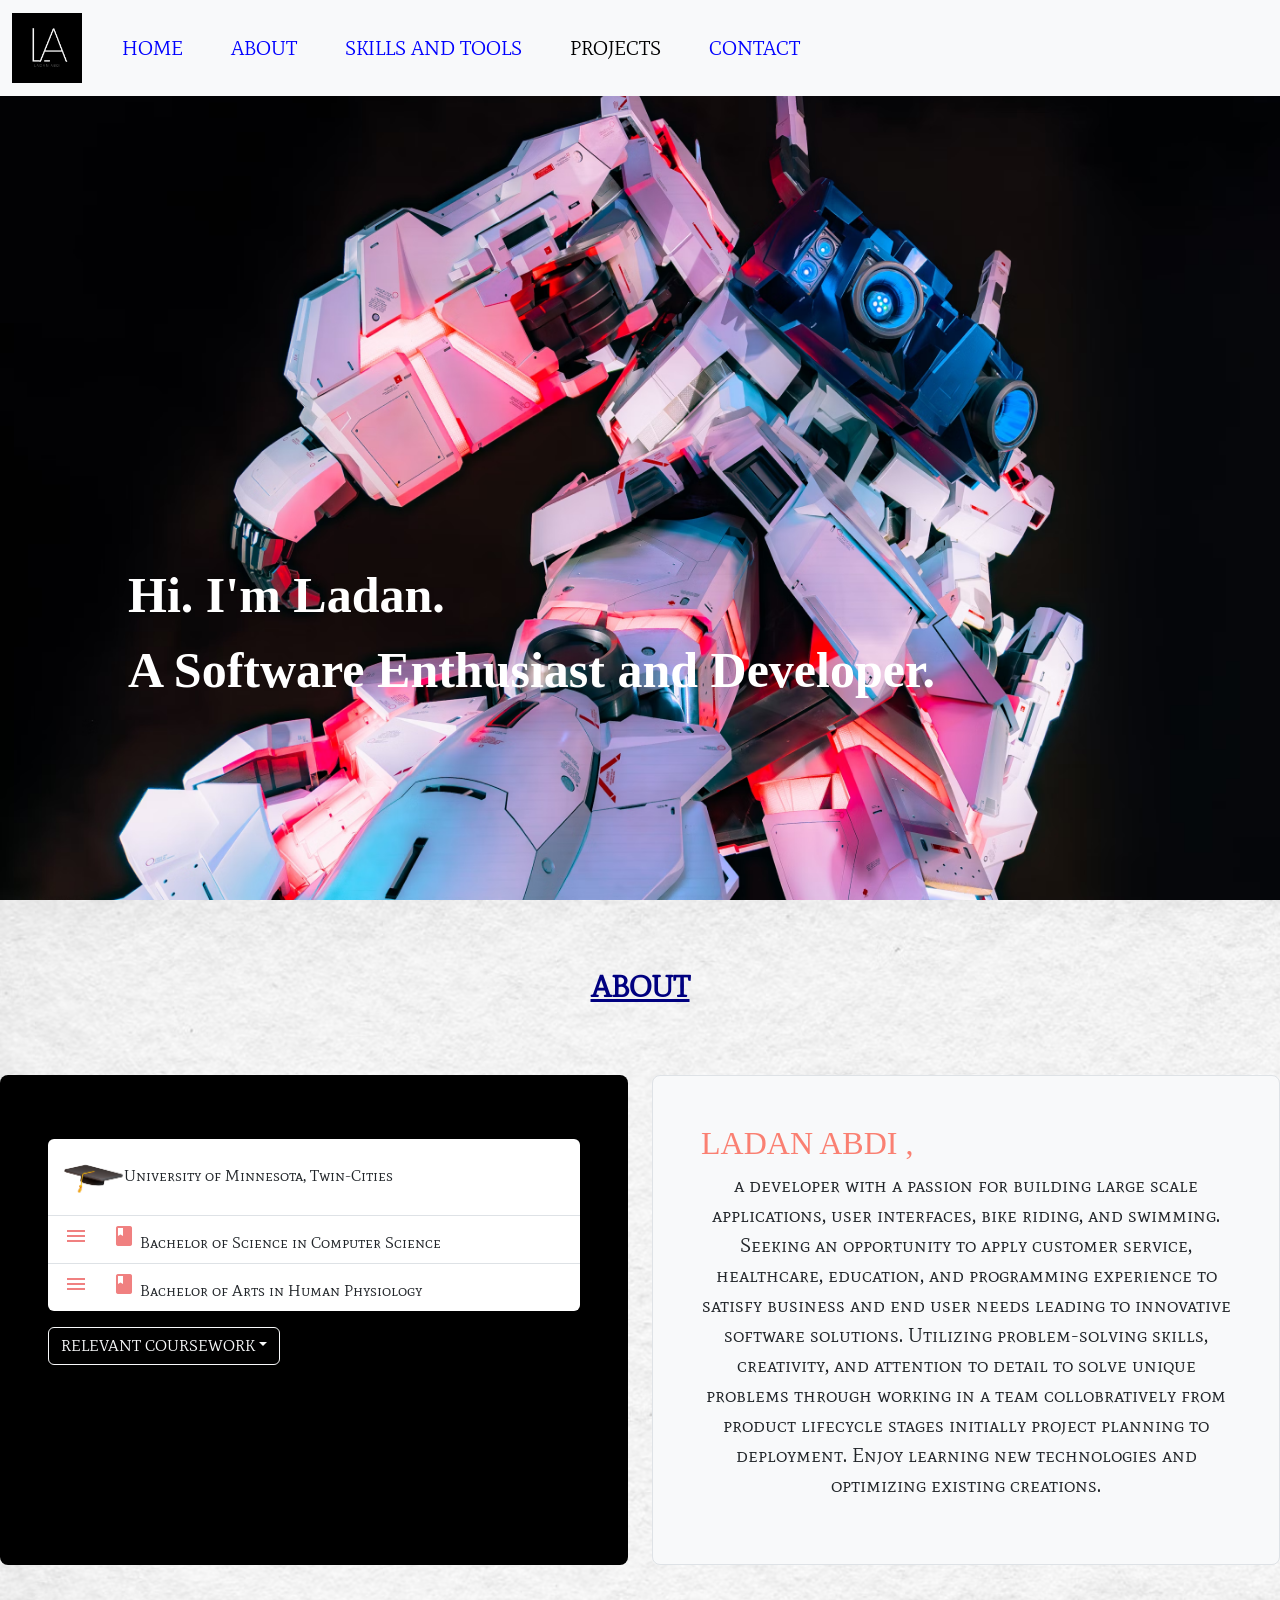
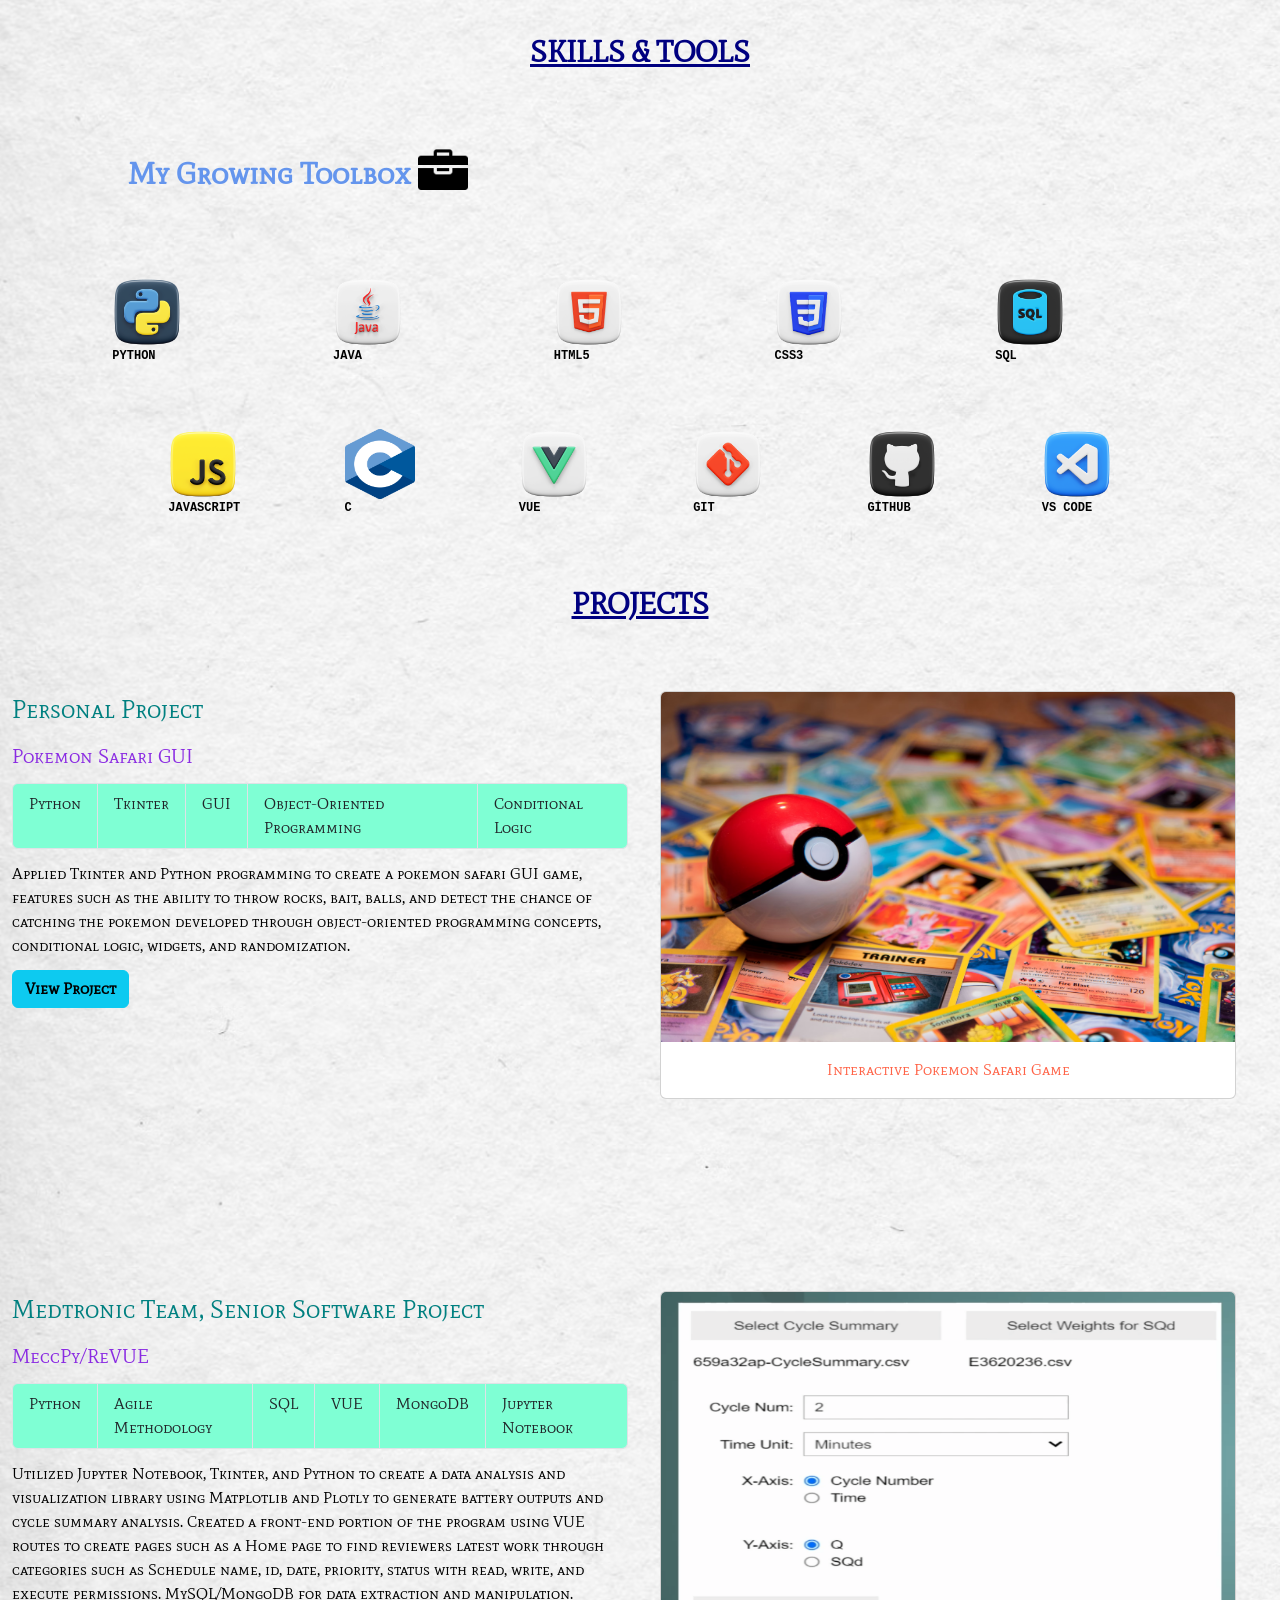
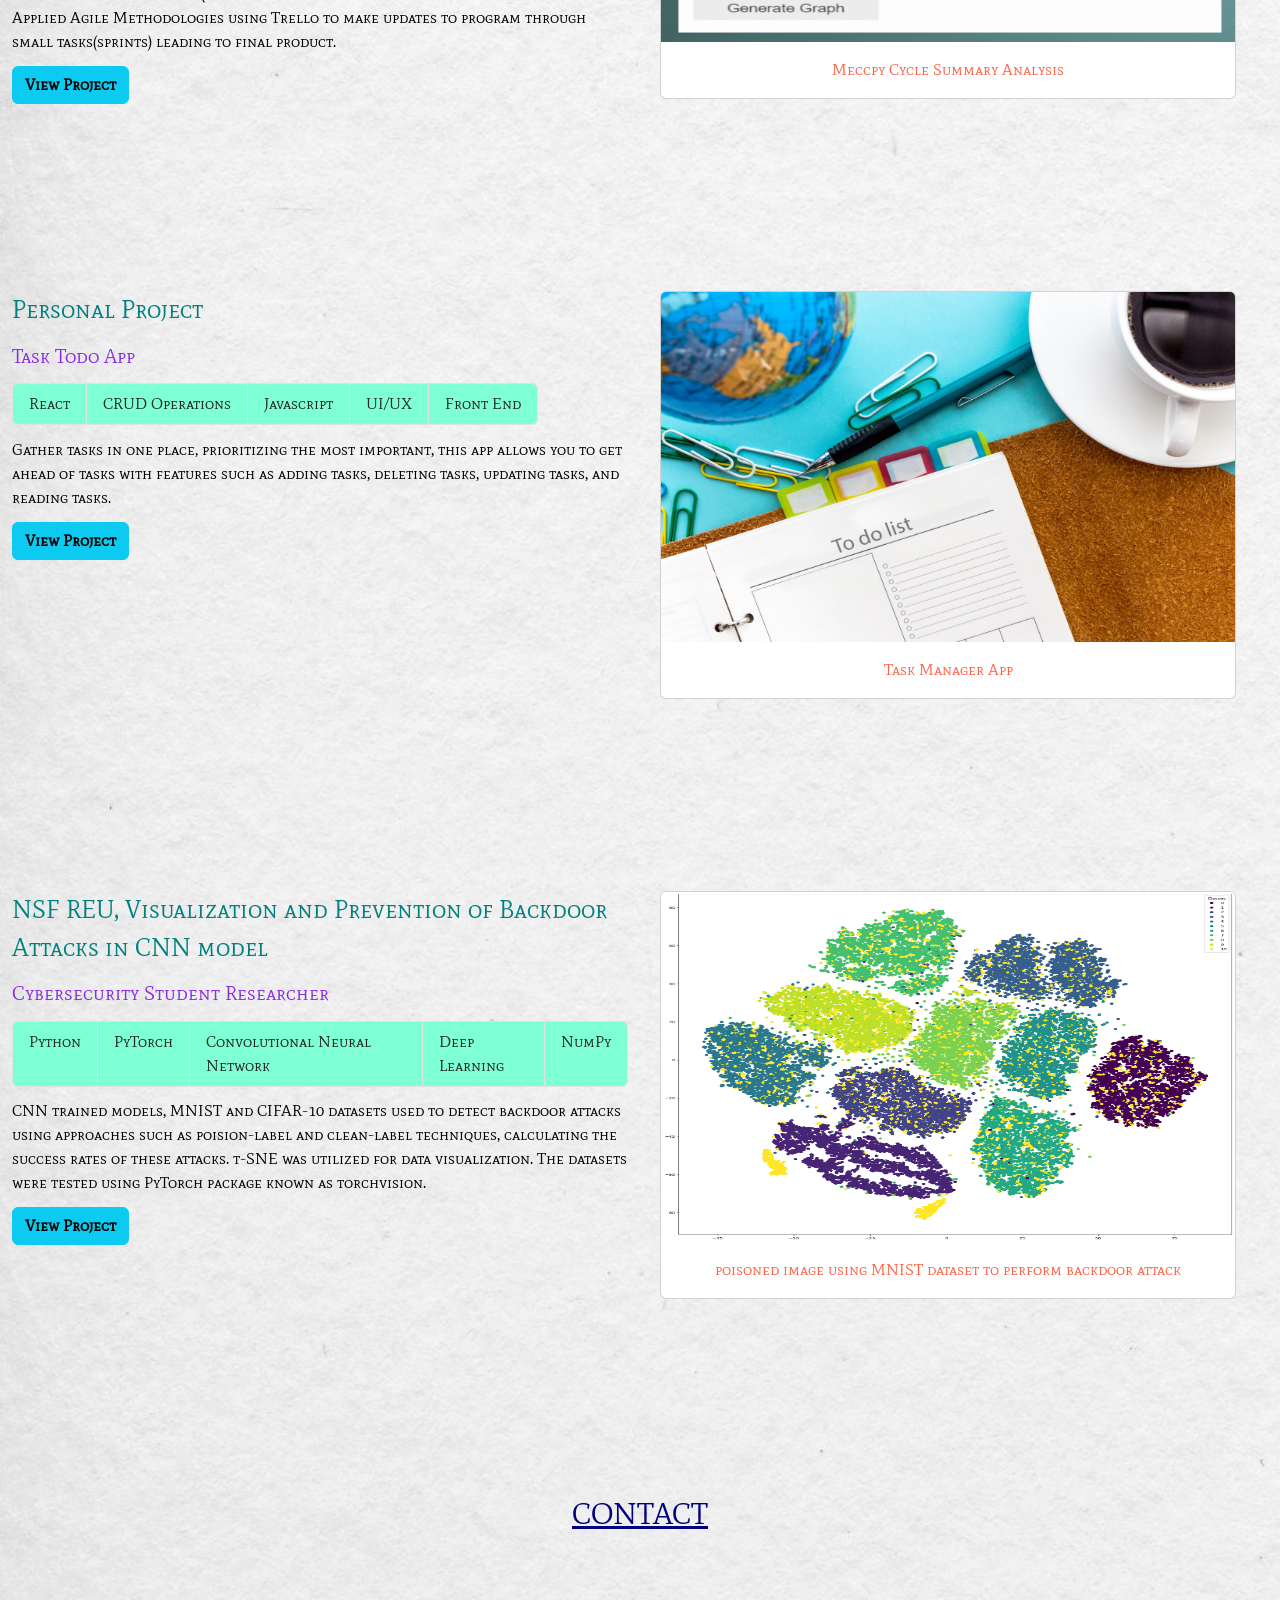
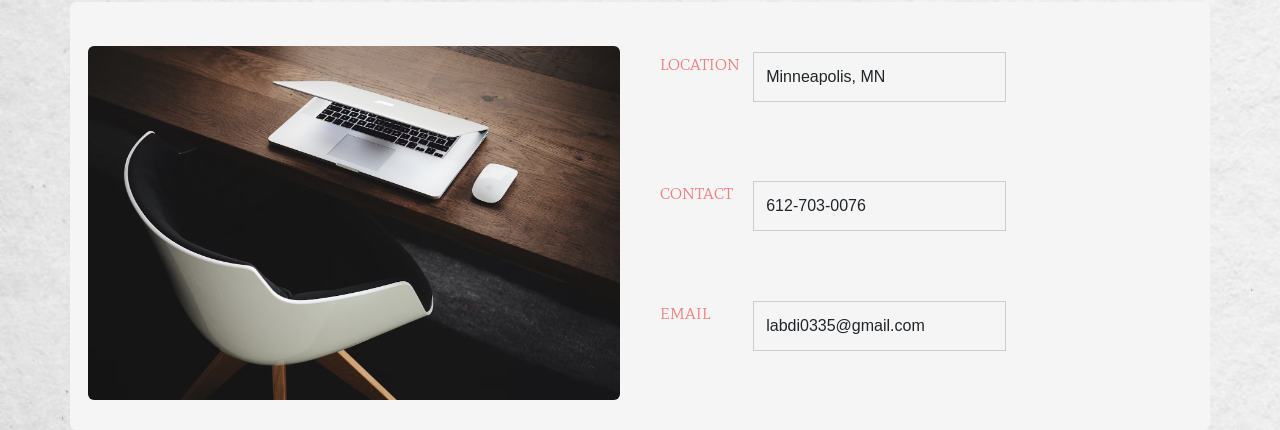
<file: index.html>
<!DOCTYPE html>
  <html lang="en">
  <head>
    <title>Ladan Abdi | Software Engineer</title>
    <meta charset="utf-8">
    <meta name="viewport" content="width=device-width, initial-scale=1">
    <link href="https://cdn.jsdelivr.net/npm/bootstrap@5.3.3/dist/css/bootstrap.min.css" rel="stylesheet" integrity="sha384-QWTKZyjpPEjISv5WaRU9OFeRpok6YctnYmDr5pNlyT2bRjXh0JMhjY6hW+ALEwIH" crossorigin="anonymous">
    <script src="https://cdn.jsdelivr.net/npm/bootstrap@5.3.3/dist/js/bootstrap.bundle.min.js" integrity="sha384-YvpcrYf0tY3lHB60NNkmXc5s9fDVZLESaAA55NDzOxhy9GkcIdslK1eN7N6jIeHz" crossorigin="anonymous"></script>
    <link href="https://fonts.googleapis.com/icon?family=Material+Icons" rel="stylesheet">
    <link rel="preconnect" href="https://fonts.googleapis.com">
    <link rel="preconnect" href="https://fonts.gstatic.com" crossorigin>
    <link href="https://fonts.googleapis.com/css2?family=Mate+SC&display=swap" rel="stylesheet">
    <link rel="stylesheet" href="styles.css">
  </head>



  <!--Main Page--> 

  <body data-bs-spy="scroll" data-bs-target="#navbarID" data-bs-offset="30">

      <!--Navigation--> 
    
      <nav id ="nav" class="navbar navbar-expand-lg navbar-light fixed-top bg-light">
        <div class="container-fluid">
          <a class="navbar-brand"><img src="img/R.png"></a>
          <button class="navbar-toggler" type="button" data-bs-toggle="collapse" data-bs-target="#navbarNav" aria-controls="navbarNav" aria-expanded="false" aria-label="Toggle navigation">
            <span class="navbar-toggler-icon"></span>
          </button>
          <div class="collapse navbar-collapse" id="navbarNav">
            <ul class="navbar-nav">
              <li class="nav-item">
                <a class="color-me nav-link active" aria-current="page" href="#home">Home</a>
              </li>
              <li class="nav-item">
                <a class="color-me nav-link" href="#about">About</a>
              </li>
              <li class="nav-item">
                <a class="color-me nav-link" href="#skills">Skills and Tools</a>
              </li>
              <li class="nav-item">
                <a class="color-me nav-link" href="#projects">Projects</a>
              </li>
              <li class="nav-item">
                <a class="color-me nav-link" href="#contact">Contact</a>
              </li>
            </ul>
          </div>
        </div>
      </nav>

      


      <!--Home Screen /Carousel Page--> 
    <div id="home">
      <div id="carouselExampleFade" class="carousel slide carousel-fade" data-bs-ride="carousel" data-bs-interval="800">
        <div class="carousel-inner">
          <div class="carousel-item active">
            <div id="nest" class="card-img-overlay float-end text-white d-flex flex-column justify-content-end" style="display:contents;font-size:50px; font-family:typewriter; justify-content:left; font-weight:900; margin-left:10%">
              Hi. I'm Ladan.<br> A Software Enthusiast and Developer.
            </div>
            <img src="img/main.png" class="img-fluid" alt="Pic1" style="width:100vw; height:100vh; background-size:cover">
          </div>
          <div class="carousel-item">
            <div id="nest" class="card-img-overlay float-left text-white d-flex flex-column justify-content-end" style="display:contents;font-size:50px;font-family:typewriter; justify-content:left; font-weight:900 ; margin-left:10%">
              Hi. I'm Ladan.<br> A Software Enthusiast and Developer.
            </div>
            <img src="img/pink.png" class="img-fluid" alt="Pic2" style="width:100vw; height:100vh; background-size:covoer">
          </div>
          <div class="carousel-item">
            <div id="nest" class="card-img-overlay float-left text-white d-flex flex-column justify-content-end" style="display:contents;font-size:50px;font-family:typewriter; justify-content:left; font-weight:900 ; margin-left:10%">
              Hi. I'm Ladan.<br> A Software Enthusiast and Developer.
            </div>
            <img src="img/desk.png" class="img-fluid" alt="Pic3" style="width:100vw; height:100vh; background-size:cover">
          </div>
        </div>
      </div>
      
    </div>




    <!--About ME/ Education and Experience Page--> 

    
    <div id = "wrap" style="background-image: url('img/background.png'); background-size:cover;">
      <div id = "about" style ="justify-content: center; margin-top: auto; padding-top:5%;margin-bottom:5%">
        <!-- Section: Split screen --> 
         <h1 style="font-size:30px; color:navy;font-family: Mate SC, serif; font-weight: 900;font-style: normal;"><u>About</u></h1>
         <div class="row align-items-md-stretch opacity-80">
         <div class="col-md-6">
          <div class="h-100 p-5 text-white bg-dark rounded-3">
             <p><ul class="list-group list-group-flush rounded">
              <li class="list-group-item" style="background-color:white;"><img src="img/graduation-hat.png" style="height:60px;width:60px;">University of Minnesota, Twin-Cities
              </li>
              <li class="list-group-item" style="background-color:white;"><span class="material-icons" style="background-size:20px">
                menu_book
                </span> Bachelor of Science in Computer Science
              </li>
              <li class="list-group-item" style="background-color:white;"><span class="material-icons" style="background-size:20px">
                menu_book
                </span> Bachelor of Arts in Human Physiology
              </li>
            </ul></p>
            <button class="btn btn-outline-light dropdown-toggle" type="button" id="dropdownMenuButton1" data-bs-toggle="dropdown" aria-expanded="false">Relevant Coursework</button>
            <ul class="dropdown-menu" aria-labelledby="dropdownMenuButton1">
              <li><a class="dropdown-item" >Introduction to Public Speaking</a></li>
              <li><a class="dropdown-item" >Personal Leadership</a></li>
              <li><a class="dropdown-item" >Software Engineering I</a></li>
              <li><a class="dropdown-item" >Program Design and Development</a></li>
              <li><a class="dropdown-item" >User Interface Design</a></li>
              <li><a class="dropdown-item" >Algorithms and Data Structures</a></li>
              <li><a class="dropdown-item" >Introduction to Operating Systems</a></li>
              <li><a class="dropdown-item" >Machine Architecture and Organization</a></li>
              <li><a class="dropdown-item" >Internet Programming</a></li>
              <li><a class="dropdown-item" >Introduction to Programming Concepts</a></li>
              <li><a class="dropdown-item" >Advanced Programming Principles</a></li>
            </ul>
            
          </div>
        </div>      
          <div class="col-md-6">
            <div class="h-100 p-5 bg-light border rounded-3">
              <h2 style="font-family:serif;">Ladan Abdi ,</h2>
              <p style="font-size:20px;"> a developer with a passion for building large scale applications, user interfaces, bike riding, and swimming. 
              Seeking an opportunity to apply customer service, healthcare, education, and programming experience to satisfy business and end user needs
              leading to innovative software solutions. Utilizing problem-solving skills, creativity, and attention to detail to solve unique problems through 
              working in a team collobratively from product lifecycle stages initially project planning to deployment. Enjoy learning new technologies and optimizing existing creations.  </p>
            </div>
          </div>
        </div>
      </div>

   

    <!--Skills Page/ Interests--> 

  <div id="skills" class="content-center" >

    <h1 style="font-size:30px;font-family: Mate SC, serif; font-weight: 900;font-style: normal;color:navy;margin-bottom:5%"><u>Skills & Tools</u><br></h1>
    <div style="color:cornflowerblue;font-size:30px; font-weight:900">
    <div style="margin-left:10%;margin-bottom:5%">My Growing Toolbox
    <img src="img/toolbox.png" style="height:50px;width:50px;margin-bottom:2%;margin-right:5%;">
     </div>
    <div class="row1">
      <div class="image-container">
        <img class = "img-fluid" src="img/python.png" alt="image">
        <div class="overlay-text">PYTHON</div>
      </div>
      <div class="image-container">
        <img class = "img-fluid"  src="img/java.png" alt="image">
        <div class="overlay-text">JAVA</div>
      </div>
      <div class="image-container">
        <img class = "img-fluid"  src="img/html.png" alt="image">
        <div class="overlay-text">HTML5</div>
      </div>
      <div class="image-container">
        <img  class = "img-fluid" src="img/css3.png" alt="image">
        <div class="overlay-text">CSS3</div>
      </div>
      <div class="image-container">
        <img class = "img-fluid"  src="img/sql.png" alt="image">
        <div class="overlay-text">SQL</div>
      </div>

    </div>

    <div class="row2">
      <div class="image-container">
        <img class = "img-fluid"  src="img/javascript.png" alt="image">
        <div class="overlay-text" style="justify-content:center">Javascript</div>
      </div>
      <div class="image-container">
        <img class = "img-fluid" src="img/c.png" alt="image">
        <div class="overlay-text">C</div>
      </div>
      <div class="image-container">
        <img class = "img-fluid" src="img/vue.png" alt="image">
        <div class="overlay-text">VUE</div>
      </div>
      <div class="image-container">
        <img class = "img-fluid" src="img/git.png" alt="image">
        <div class="overlay-text">Git</div>
      </div>
      <div class="image-container">
        <img class = "img-fluid" src="img/github.png" alt="image">
        <div class="overlay-text">GitHub</div>
      </div>
      <div class="image-container">
        <img class = "img-fluid" src="img/vs.png" alt="image">
        <div class="overlay-text">VS Code</div>
      </div>
    </div>
  </div>
  </div>



    <!--Projects Page--> 

 <div id="projects" style="color:white">
  
  <h1 style="font-size:30px;font-family: Mate SC, serif; font-weight: 900;font-style: normal;margin-bottom:5%; margin-top:-10%"><u>Projects</u></h1>
  
  <div id="top" class="container-fluid">
    <div class="row gy-5">
      <div class="col-6">
        <div class="Group1">Personal Project</div>
        <div class="Group2">Pokemon Safari GUI</div>
        <div class="Group3"><ul class="sm-2 list-group list-group-horizontal-lg">
          <li class="list-group-item" >Python</li>
          <li class="list-group-item" >Tkinter</li>
          <li class="list-group-item" >GUI</li>
          <li class="list-group-item" >Object-Oriented Programming</li>
          <li class="list-group-item" >Conditional Logic</li>
        </ul>
        </div>
        <div style="color:black;">Applied Tkinter and Python programming to create a pokemon safari GUI game, features such as the ability to throw rocks, bait, balls, and detect
          the chance of catching the pokemon developed through object-oriented programming concepts, conditional logic, widgets, and randomization.</div>
        <div><a class="Group4 btn btn-info" href="Project1.html" role="button"><b>View Project</b></a></div>
      </div>

      <div id="top2" class="col-6">
        <div><div  class="card h-10 d-inline-block" style="height:10%">
          <img src="img/pikachu.png" class="card-img-top img-fluid" alt="..." style="height:350px">
          <div class="card-body">
            <p class="card-text">Interactive Pokemon Safari Game</p>
          </div>
      </div>
      </div>
  </div>
  </div>
  </div>
  
  <div  id="top" class="container-fluid">
    <div class="row gy-5">
      <div class="col-6">
        <div class="Group1">Medtronic Team, Senior Software Project</div>
        <div class="Group2">MeccPy/ReVUE</div>
        <div class="Group3"><ul class="sm-2 list-group list-group-horizontal-lg">
          <li class="list-group-item" >Python</li>
          <li class="list-group-item" >Agile Methodology</li>
          <li class="list-group-item" >SQL</li>
          <li class="list-group-item">VUE</li>
          <li class="list-group-item">MongoDB</li>
          <li class="list-group-item">Jupyter Notebook</li>
        </ul>
        </div>
        <div class="rounded" style="color:black;">Utilized Jupyter Notebook, Tkinter, and Python to create a data analysis and visualization library using Matplotlib and Plotly to generate battery outputs and cycle summary analysis. 
          Created a front-end portion of the program using VUE routes to create pages such as a Home page to find reviewers latest work through categories such as 
          Schedule name, id, date, priority, status with read, write, and execute permissions. MySQL/MongoDB for data extraction and manipulation. Applied Agile Methodologies using 
          Trello to make updates to program through small tasks(sprints) leading to final product.</div>
        <div><a class="Group4 btn btn-info" href="Project2.html" role="button"><b>View Project</b></a></div>
      </div>

      <div id="top2" class="col-6">
        <div><div class="card h-10 d-inline-block" style="height:10%">
          <img src="img/meccpy.png" class="card-img-top img-fluid" alt="..." style="height:350px">
          <div class="card-body">
            <p class="card-text">Meccpy Cycle Summary Analysis</p>
          </div>
      </div>
      </div>
  </div>
  </div>
  </div>
  <div  id="top" class="container-fluid">
    <div class="row gy-5">
      <div class="col-6">
        <div class="Group1">Personal Project</div>
        <div class="Group2">Task Todo App</div>
        <div class="Group3"><ul class="sm-2 list-group list-group-horizontal-lg">
          <li class="list-group-item" >React</li>
          <li class="list-group-item" >CRUD Operations</li>
          <li class="list-group-item" >Javascript</li>
          <li class="list-group-item">UI/UX</li>
          <li class="list-group-item">Front End</li>
        </ul>
        </div>
        <div class="rounded" style="color:black;">Gather tasks in one place, prioritizing the most important,
          this app allows you to get ahead of tasks with features such as adding tasks, deleting tasks, updating tasks, and reading tasks.
        </div>
        <div><a class="Group4 btn btn-info" href="Project3.html" role="button"><b>View Project</b></a></div>
      </div>

      <div id="top2" class="col-6">
        <div><div class="card h-10 d-inline-block" style="height:10%">
          <img src="img/todo.png" class="card-img-top img-fluid" alt="..." style="height:350px">
          <div class="card-body">
            <p class="card-text">Task Manager App</p>
          </div>
      </div>
      </div>
  </div>
  </div>
  </div>

  <div id ="top" class="container-fluid">
    <div class="row gy-5">
      <div class="col-6">
        <div class="Group1">NSF REU, Visualization and Prevention of Backdoor Attacks in CNN model </div>
        <div class="Group2">Cybersecurity Student Researcher</div>
        <div class="Group3"><ul class="sm-2 list-group list-group-horizontal-lg">
          <li class="list-group-item" >Python</li>
          <li class="list-group-item" >PyTorch</li>
          <li class="list-group-item" >Convolutional Neural Network</li>
          <li class="list-group-item" >Deep Learning</li>
          <li class="list-group-item" >NumPy</li>
        </ul>
        </div>
        <!--image type: out2_2D_3by3_poissonedimages_no_val_200e_mnist_-->
        <div style="color:black;">CNN trained models, MNIST and CIFAR-10 datasets used to detect backdoor attacks using approaches such as poision-label and clean-label techniques, calculating the success rates of these attacks. t-SNE was utilized for data visualization. 

          The datasets were tested using PyTorch package known as torchvision.</div>
        <div><a class="Group4 btn btn-info" href="Project4.html" role="button"><b>View Project</b></a></div>
      </div>

      <div id="top2" class="col-6">
        <div><div class="card h-10 d-inline-block" style="height:10%">
          <img src="img/cnn.png" class="card-img-top img-fluid" alt="..." style="height:350px">
          <div class="card-body">
            <p class="card-text">poisoned image using MNIST dataset to perform backdoor attack</p>
          </div>
      </div>
      </div>
  </div>
  </div>
  </div>


  </div>



    <!--Contact Page--> 

    <div id ="contactme">     
    <h1 style="font-family: Mate SC, serif; font-size:30px;"><u>Contact</u></h1>
    <div id ="contact" class="container rounded">

      <div style="text-align:center">
        <h2 class=".text-decoration-underline"></h2>
      </div>
      <div class="row">
        <div class="column">
          <img class="rounded img-fluid" src="img/contact.png" >
        </div>
        <div  id ="spacer" class="column d-grid gap-3 mx-auto">
            <div class="mb-3 row">
              <label for="staticEmail" class="col-md-2 col-form-label">Location</label>
              <div class="col-sm-10">
                <input type="text" readonly class="form-control-plaintext" id="staticEmail" value="Minneapolis, MN">
              </div>
            </div>
            <div class="mb-3 my-2 row">
              <label for="staticEmail" class="col-md-2 col-form-label">Contact</label>
              <div class="col-sm-10">
                <input type="text" readonly class="form-control-plaintext" id="staticEmail" value="612-703-0076">
              </div>
            </div>
            <div class="mb-3 row">
              <label for="staticEmail" class="col-md-2 col-form-label">Email</label>
              <div class="col-sm-10">
                <input type="text" readonly class="form-control-plaintext" id="staticEmail" value="labdi0335@gmail.com">
              </div>
            </div>

        </div>
      </div>
    </div>
    </div>
</div>
</body>
</html>
</file>
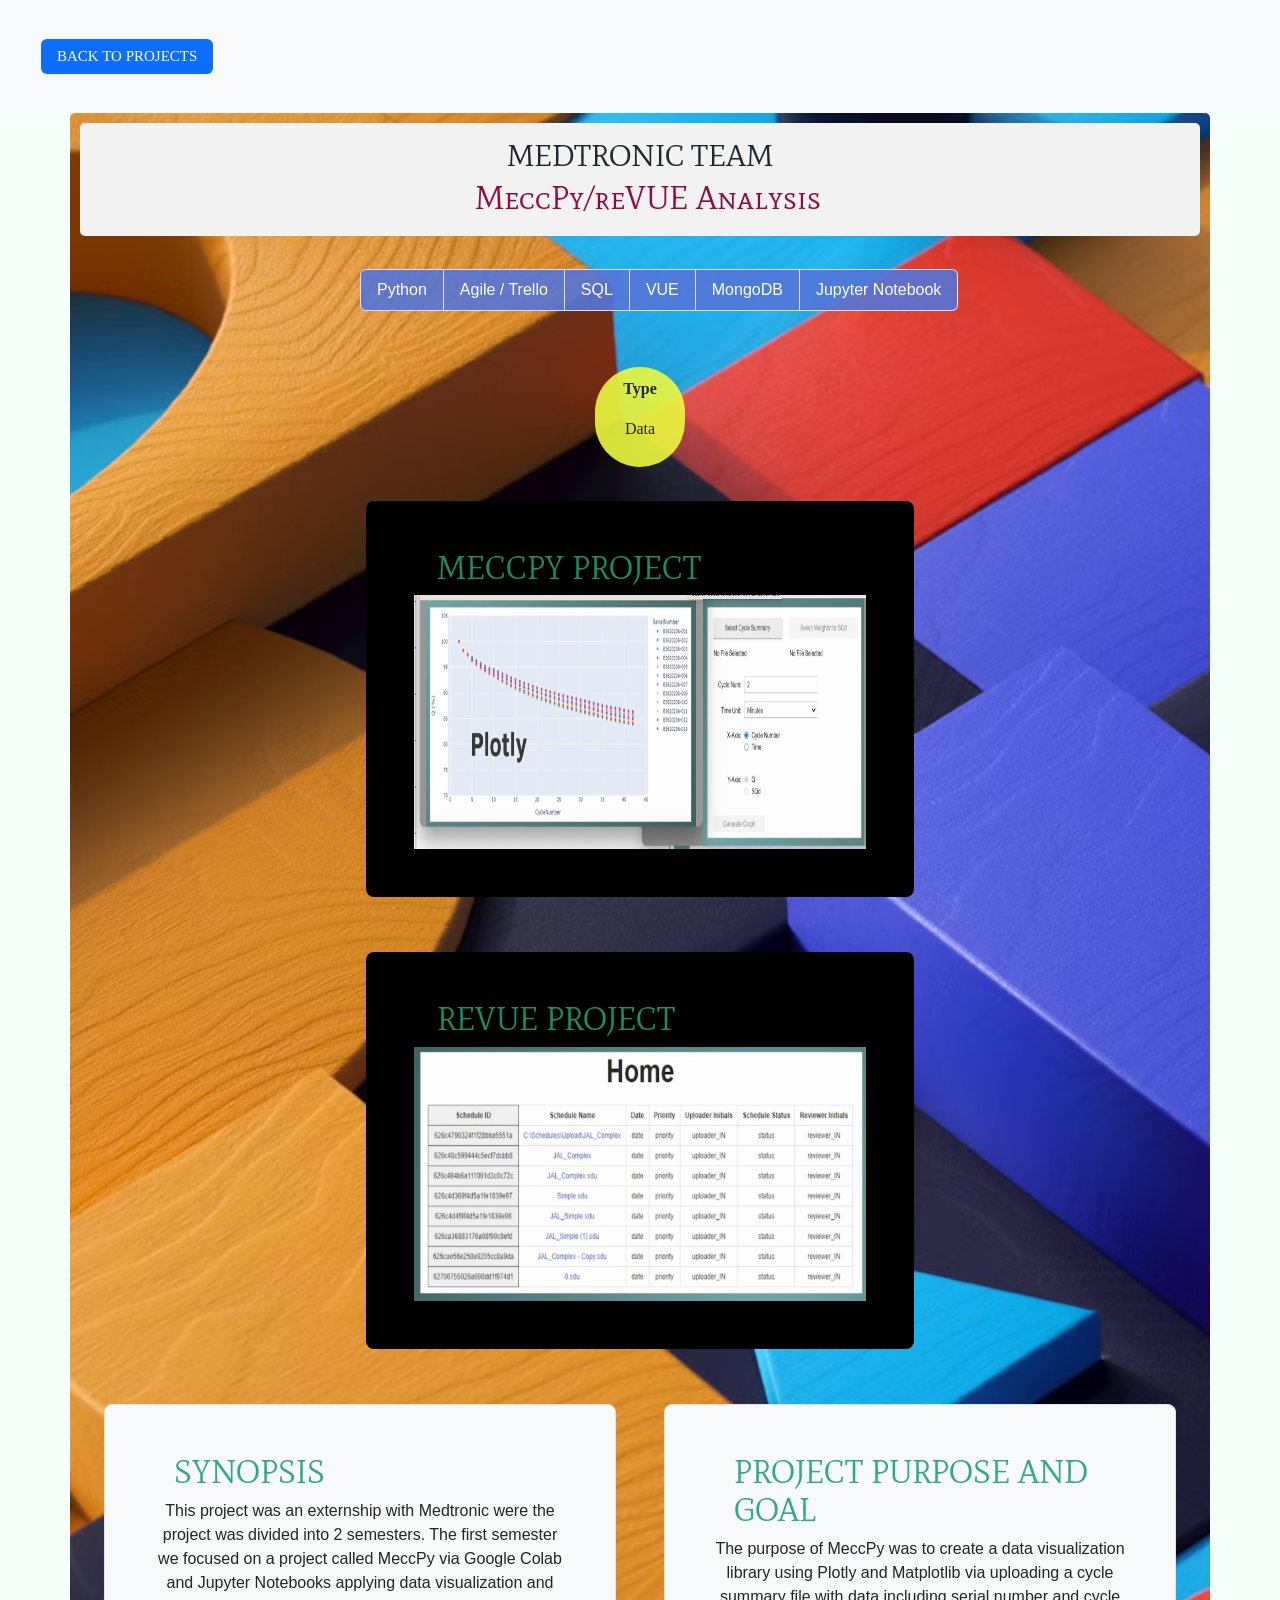
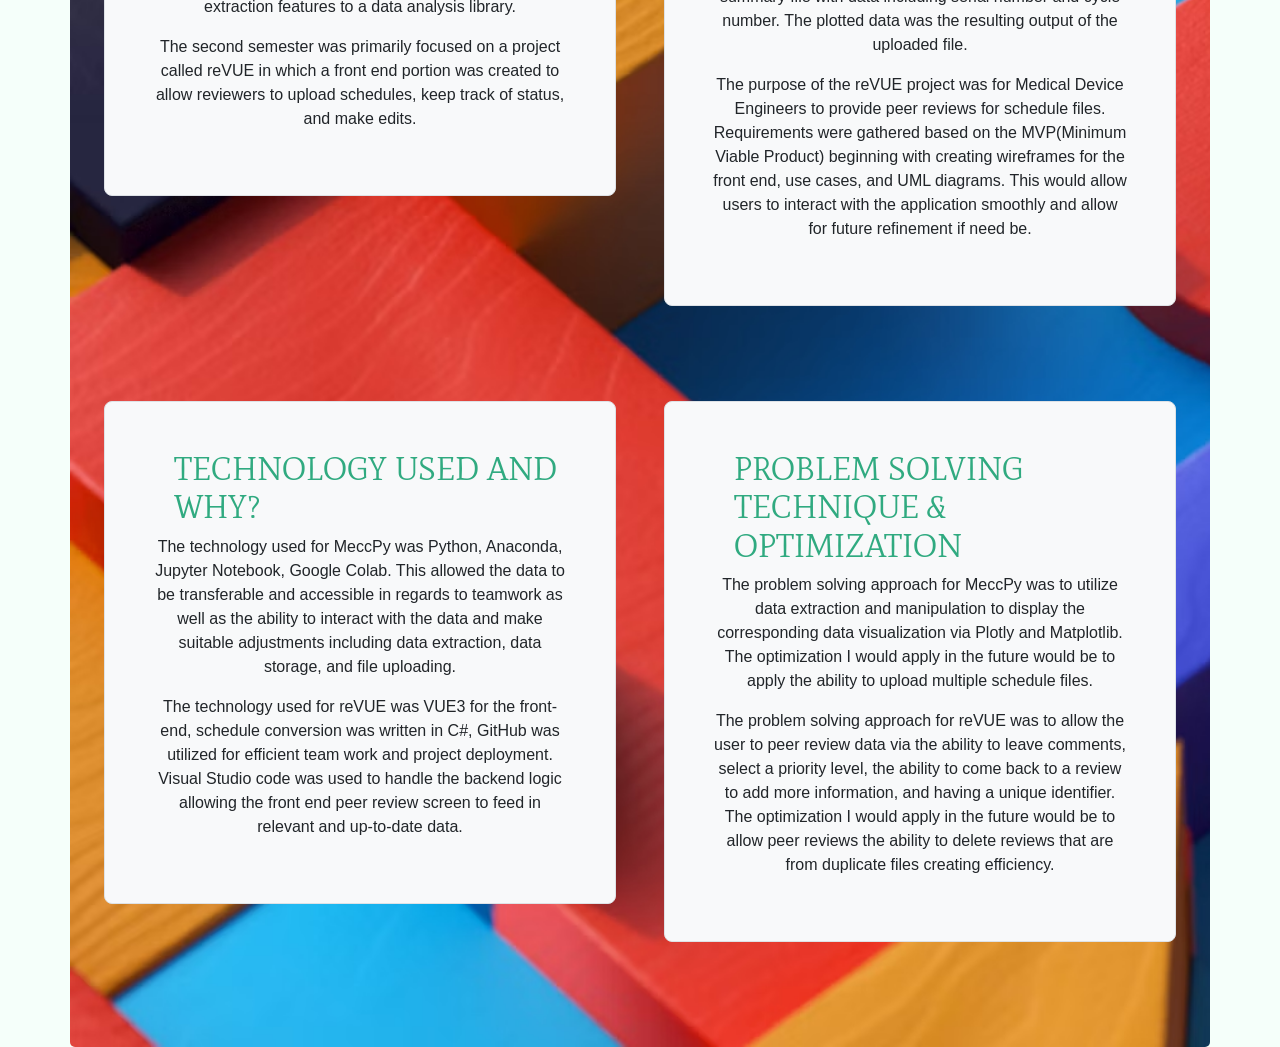
<file: Project2.html>
<!DOCTYPE html>
  <html lang="en">
  <head>
    <title>MeccPy/reVUE Project</title>
    <meta charset="utf-8">
    <meta name="viewport" content="width=device-width, initial-scale=1">
    <link href="https://cdn.jsdelivr.net/npm/bootstrap@5.3.3/dist/css/bootstrap.min.css" rel="stylesheet" integrity="sha384-QWTKZyjpPEjISv5WaRU9OFeRpok6YctnYmDr5pNlyT2bRjXh0JMhjY6hW+ALEwIH" crossorigin="anonymous">
    <script src="https://cdn.jsdelivr.net/npm/bootstrap@5.3.3/dist/js/bootstrap.bundle.min.js" integrity="sha384-YvpcrYf0tY3lHB60NNkmXc5s9fDVZLESaAA55NDzOxhy9GkcIdslK1eN7N6jIeHz" crossorigin="anonymous"></script>
    <link href="https://fonts.googleapis.com/icon?family=Material+Icons" rel="stylesheet">
    <link rel="preconnect" href="https://fonts.googleapis.com">
    <link rel="preconnect" href="https://fonts.gstatic.com" crossorigin>
    <link href="https://fonts.googleapis.com/css2?family=Mate+SC&display=swap" rel="stylesheet">
    <link rel="stylesheet" href="styles.css">
  </head>

  <body id="proj" data-bs-spy="scroll" data-bs-target="#navbarID" data-bs-offset="30">

    <!--Navigation--> 
  
    <ul class="nav nav-pills bg-light sticky-top" role="tablist">
      <li class="nav-item">
        <a class="nav-link active" style = "font-size: 15px; font-family: typewriter"  href="index.html#projects">Back to Projects</a>
      </li>
    </ul>

    <div id="back2" class="container">
            
            <div id="tech" class="container"><h1 class="blog-header-logo text-dark">Medtronic Team</h1>
            <div><h2 class="Grp2">MeccPy/reVUE Analysis</h2></div>
            </div>
        <div id="tech">
          <div class="tech2"><ul class="sm-2 list-group list-group-horizontal-lg">
            <li class="list-group-item" >Python</li>
            <li class="list-group-item" >Agile / Trello</li>
            <li class="list-group-item" >SQL</li>
            <li class="list-group-item">VUE</li>
            <li class="list-group-item">MongoDB</li>
            <li class="list-group-item">Jupyter Notebook</li>
          </ul>
          </div>
          <div class="type container rounded-pill">
            <p><b>Type</b></p>
            <p>Data</p></div>
      </div>
    <div class="row align-items-md-stretch justify-content-center">
      <div class="col-md-6">
        <div id="back" class="h-70 p-5 text-bg-dark rounded-3 bg-dark">
          <h2 class="live">MeccPy Project</h2>
          <div class="ratio ratio-16x9">
            <img src="img/fall.png" ></img>
          </div>
        </div>
        <div id="back" class="h-70 p-5 text-bg-dark rounded-3 bg-dark">
          <h2 class="live">reVUE Project</h2>
          <div class="ratio ratio-16x9">
            <img src="img/spring.png" class="img-fluid"></img>
          </div>
        </div>
      </div>
    </div>



    <div class="px-4">
      <div class="row gx-5">
        <div class="col-md-6 ">
          <div class="h-60 p-5 bg-body-tertiary border rounded-3">
            <h2 class="live">Synopsis</h2>
            <p>This project was an externship with Medtronic were the project was divided into 2 semesters.
              The first semester we focused on a project called MeccPy via Google Colab and Jupyter Notebooks
              applying data visualization and extraction features to a data analysis library.
            </p>
            <p>The second semester was primarily focused on a project called reVUE in which a front end 
              portion was created to allow reviewers to upload schedules, keep track of status, and make edits. </p>
          </div>
        </div>
        <div class="col-md-6 ">
          <div class="h-60 p-5 bg-body-tertiary border rounded-3">
            <h2 class="live">Project Purpose and Goal</h2>
            <p>The purpose of MeccPy was to create a data visualization library using Plotly and Matplotlib
              via uploading a cycle summary file with data including serial number and cycle number. 
              The plotted data was the resulting output of the uploaded file.
            </p>
           <p>
            The purpose of the reVUE project was for Medical Device Engineers to provide peer reviews for 
            schedule files. Requirements were gathered based on the MVP(Minimum Viable Product) beginning with
            creating wireframes for the front end, use cases, and UML diagrams. This would allow users to 
            interact with the application smoothly and allow for future refinement if need be.
           </p>
          </div>
        </div>
      </div>
    </div>

        <div class="px-4">
          <div class="row gx-5">
            <div class="col-md-6 ">
              <div class="h-60 p-5 bg-body-tertiary border rounded-3">
                <h2 class="live">Technology Used and Why?</h2>
             <p>The technology used for MeccPy was Python, Anaconda, Jupyter Notebook, Google Colab. 
              This allowed the data to be transferable and accessible in regards to teamwork as well as the ability
              to interact with the data and make suitable adjustments including data extraction, data storage, and file uploading.
             </p>
             <p>
              The technology used for reVUE was VUE3 for the front-end, schedule conversion was written in C#, GitHub was utilized for 
              efficient team work and project deployment. Visual Studio code was used to handle the backend logic
              allowing the front end peer review screen to feed in relevant and up-to-date data.
             </p>
            
            </div>
            </div>
            <div class="col-md-6 ">
              <div class="h-60 p-5 bg-body-tertiary border rounded-3">
                <h2 class="live">Problem Solving Technique & Optimization</h2>
                <p>The problem solving approach for MeccPy was to utilize data extraction
                  and manipulation to display the corresponding data visualization via Plotly
                  and Matplotlib. The optimization I would apply in the future would be to apply the ability
                  to upload multiple schedule files.
                </p>
                <p>
                  The problem solving approach for reVUE was to allow the user to peer review
                  data via the ability to leave comments, select a priority level, the ability to
                  come back to a review to add more information, and having a unique identifier.
                  The optimization I would apply in the future would be to 
                  allow peer reviews the ability to delete reviews that are from duplicate files
                  creating efficiency.
                </p>
              
              </div>
            </div>
          </div>
        </div>

      </div>
  </body>


  </html>
</file>
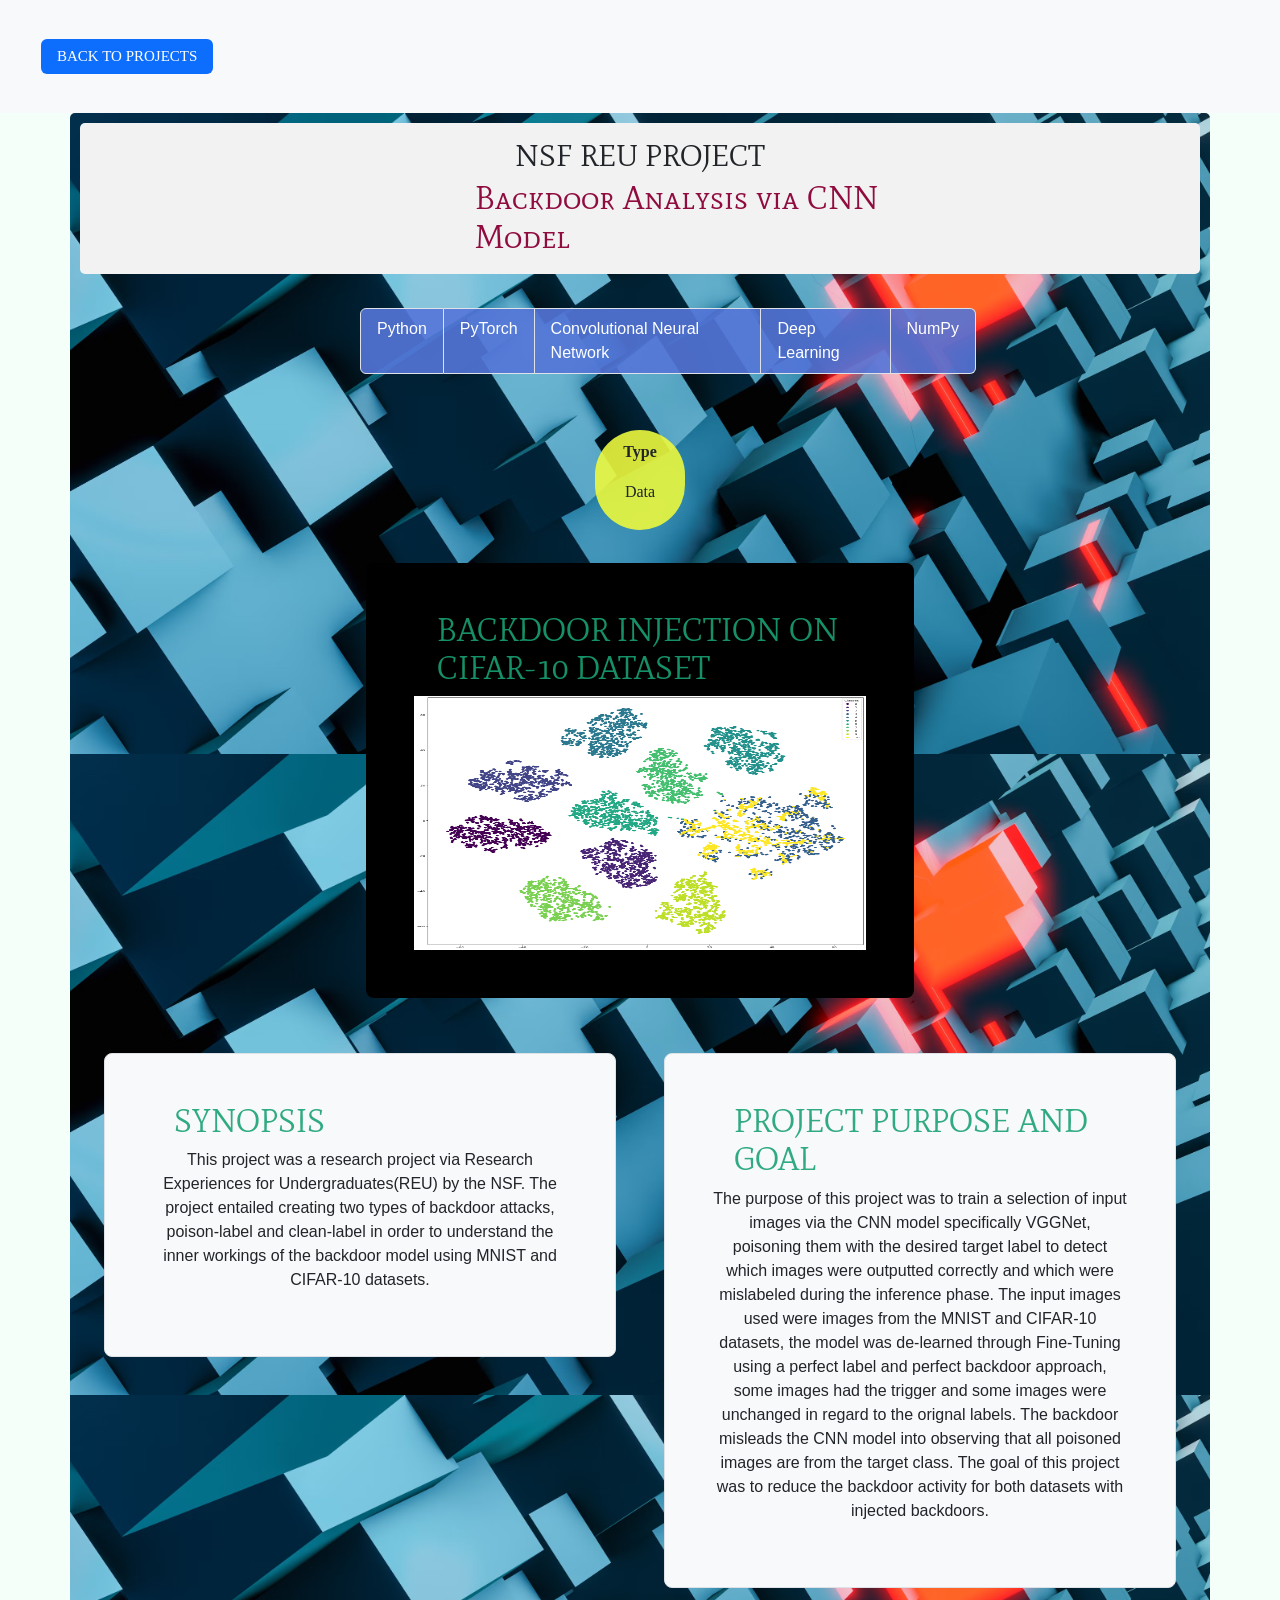
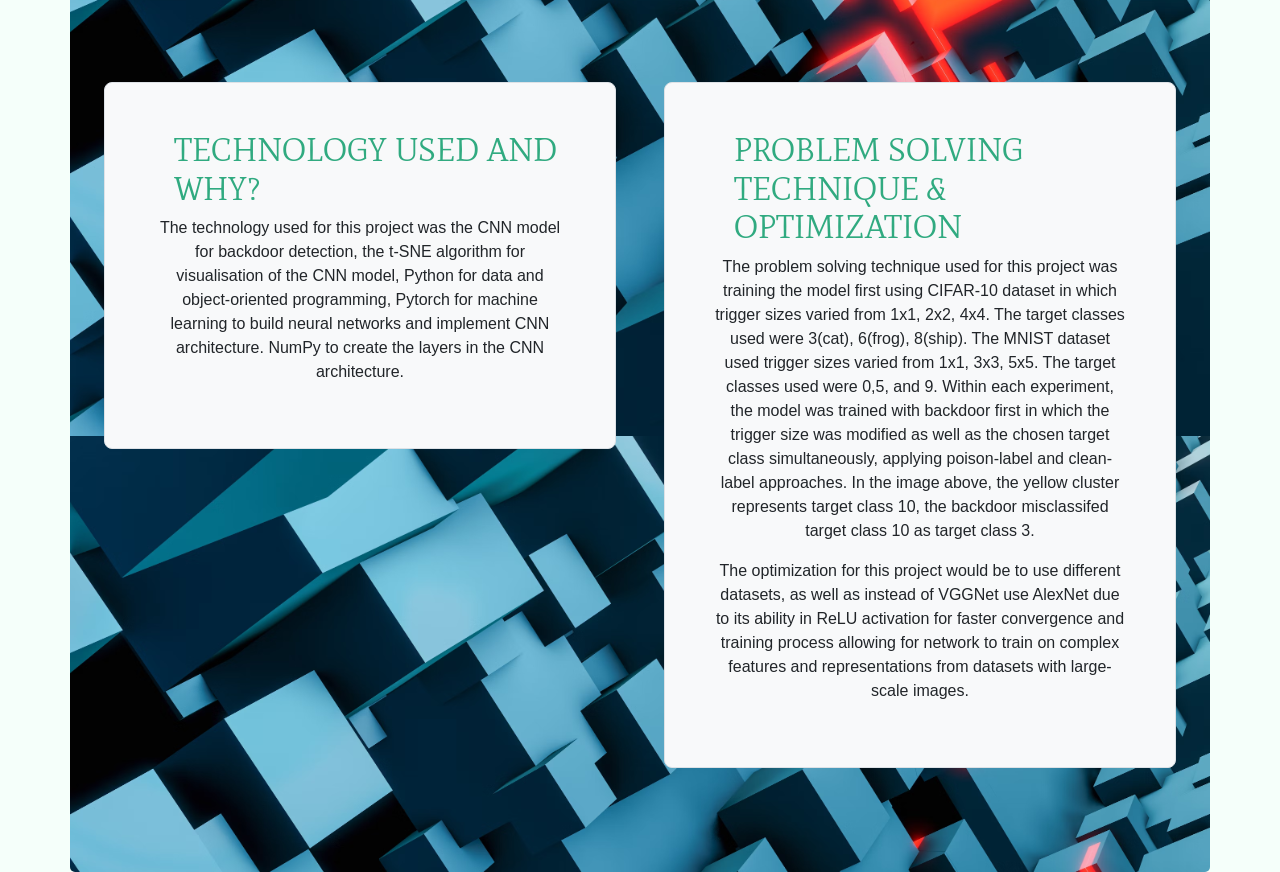
<file: Project4.html>
<!DOCTYPE html>
  <html lang="en">
  <head>
    <title>NSF REU Backdoor Project</title>
    <meta charset="utf-8">
    <meta name="viewport" content="width=device-width, initial-scale=1">
    <link href="https://cdn.jsdelivr.net/npm/bootstrap@5.3.3/dist/css/bootstrap.min.css" rel="stylesheet" integrity="sha384-QWTKZyjpPEjISv5WaRU9OFeRpok6YctnYmDr5pNlyT2bRjXh0JMhjY6hW+ALEwIH" crossorigin="anonymous">
    <script src="https://cdn.jsdelivr.net/npm/bootstrap@5.3.3/dist/js/bootstrap.bundle.min.js" integrity="sha384-YvpcrYf0tY3lHB60NNkmXc5s9fDVZLESaAA55NDzOxhy9GkcIdslK1eN7N6jIeHz" crossorigin="anonymous"></script>
    <link href="https://fonts.googleapis.com/icon?family=Material+Icons" rel="stylesheet">
    <link rel="preconnect" href="https://fonts.googleapis.com">
    <link rel="preconnect" href="https://fonts.gstatic.com" crossorigin>
    <link href="https://fonts.googleapis.com/css2?family=Mate+SC&display=swap" rel="stylesheet">
    <link rel="stylesheet" href="styles.css">
  </head>

  <body id="proj" data-bs-spy="scroll" data-bs-target="#navbarID" data-bs-offset="30">

    <!--Navigation--> 
  
    <ul class="nav nav-pills bg-light sticky-top" role="tablist">
      <li class="nav-item">
        <a class="nav-link active" style = "font-size: 15px; font-family: typewriter"  href="index.html#projects">Back to Projects</a>
      </li>
    </ul>

    <div id="back4" class="container">
            
            <div id="tech" class="container"><h1 class="blog-header-logo text-dark">NSF REU Project</h1>
            <div><h2 class="Grp2">Backdoor Analysis via CNN Model</h2></div>
            </div>
        <div id="tech">
          <div class="tech2"><ul class="sm-2 list-group list-group-horizontal-lg">
            <li class="list-group-item" >Python</li>
            <li class="list-group-item" >PyTorch</li>
            <li class="list-group-item" >Convolutional Neural Network</li>
            <li class="list-group-item" >Deep Learning</li>
            <li class="list-group-item" >NumPy</li>
          </ul>
          </div>
          <div class="type container rounded-pill">
            <p><b>Type</b></p>
            <p>Data</p></div>
      </div>
    <div class="row align-items-md-stretch justify-content-center">
      <div class="col-md-6">
        <div id="back" class="h-70 p-5 text-bg-dark rounded-3 bg-dark">
          <h2 class="live">Backdoor Injection on CIFAR-10 dataset</h2>
          <div class="ratio ratio-16x9">
            <img src="img/out9_2D_1by1_poissonedimages_no_val_200e_class3 copy.png" class="img-fluid"></img>
          </div>
        </div>
      </div>
    </div>



    <div class="px-4">
      <div class="row gx-5">
        <div class="col-md-6 ">
          <div class="h-60 p-5 bg-body-tertiary border rounded-3">
            <h2 class="live">Synopsis</h2>
            <p>This project was a research project via Research Experiences for Undergraduates(REU) by the NSF.
              The project entailed creating two types of backdoor attacks, poison-label and clean-label
              in order to understand the inner workings of the backdoor model using MNIST and CIFAR-10 datasets.
            </p></div>
        </div>
        <div class="col-md-6 ">
          <div class="h-60 p-5 bg-body-tertiary border rounded-3">
            <h2 class="live">Project Purpose and Goal</h2>
            <p>The purpose of this project was to train a selection of input images via the CNN model specifically VGGNet, 
              poisoning them with the desired target label to detect which images were outputted correctly
              and which were mislabeled during the inference phase.
              The input images used were images from the MNIST and CIFAR-10 datasets, the model was de-learned 
              through Fine-Tuning using a perfect label and perfect backdoor approach, some images had the trigger
              and some images were unchanged in regard to the orignal labels. The backdoor misleads the CNN model into observing that 
              all poisoned images are from the target class.
              The goal of this project was to reduce the backdoor activity for both datasets with injected backdoors. 
            </p></div>
        </div>
      </div>
    </div>

        <div class="px-4">
          <div class="row gx-5">
            <div class="col-md-6 ">
              <div class="h-60 p-5 bg-body-tertiary border rounded-3"><h2 class="live">Technology Used and Why?</h2>
                <p>The technology used for this project was the CNN model for backdoor detection,
                  the t-SNE algorithm for visualisation of the CNN model, Python for data and object-oriented programming,
                  Pytorch for machine learning to build neural networks and implement CNN architecture.
                  NumPy to create the layers in the CNN architecture.
                </object-orientation>
                </p></div>
            </div>
            <div class="col-md-6 ">
              <div class="h-60 p-5 bg-body-tertiary border rounded-3">
                <h2 class="live">Problem Solving Technique & Optimization</h2>
                <p>The problem solving technique used for this project was training the model first
                  using CIFAR-10 dataset in which trigger sizes varied from 1x1, 2x2, 4x4. The target
                  classes used were 3(cat), 6(frog), 8(ship).
                  The MNIST dataset used trigger sizes varied from 1x1, 3x3, 5x5. The target
                  classes used were 0,5, and 9.
                  Within each experiment, the model was trained with backdoor first in which the 
                  trigger size was modified as well as the chosen target class simultaneously, applying
                  poison-label and clean-label approaches. In the image above, the yellow cluster 
                  represents target class 10, the backdoor misclassifed target class 10 as target class 3.
                </p>
                <p>
                  The optimization for this project would be to use different datasets,
                  as well as instead of VGGNet use AlexNet due to its ability
                  in ReLU activation for faster convergence and training process allowing for network
                  to train on complex features and representations from datasets with large-scale images.

                </p>
              </div>
            </div>
          </div>
        </div>

      </div>
  </body>


  </html>
</file>
<file: styles.css>
.text-over-img { 
    z-index:1; 
    font-size: 1.2em ;
    margin-top: -100px; 
  } 
  .mate-sc-regular {
  font-family: "Mate SC", serif;
  font-weight: 400;
  font-style: normal;
  }

  h1{
    font-size:30px;
    font-family: Mate SC, serif; 
    font-weight: 900;
    font-style: normal;
    color:navy;
    margin-bottom:5%;
  }
  
  #home{
    height:100vh;
    width: 100%;
  }

  #nest{
    margin-bottom:15%;
    margin-left:5%;
  }

  .color-me{
    color:blue;
    font-family: Mate SC, serif; font-weight: 400;font-style: normal;
    justify-items: center;
}

  #projects{
    height:100%;
    width: 100%;
    font-family: Mate SC, serif; font-weight: 400;font-style: normal;
    margin-top: 15%;
  }
  a img{
    height:70px;
    width:70px;
  }

  #contact{
    width: 100%;
    height:100%;
    font-family: Mate SC, serif; font-weight: 400;font-style: normal;
    background-color: whitesmoke;
    margin-bottom: 15%;
  }

  #skills{
    height:100%;
    width: 100%;
    font-family: Mate SC, serif; font-weight: 400;font-style: normal;
  }
  
  #about{
    height:100%;
    width: 100%;
    font-family: Mate SC, serif; font-weight: 400;font-style: normal;
  }
  
  .centered {
    position: absolute;
    top: 50%;
    left: 50%;
    transform: translate(-50%, -50%);
  }

  #contact{
    background-size: 95%;
    background-position-x: center;
    background-position: center;
    background-position: 0%;
    color:white;
    font-family: 'Gill Sans', 'Gill Sans MT', Calibri, 'Trebuchet MS', sans-serif;
    
  }
  .nav{
    padding: 25px;
  }
  .items{
    display:inline-table;
    background-blend-mode: darken;
    background-image: url('img/contact.png');
  }
  #proj{
    background-color:mintcream;
  }

  #one{
    background-color:yellow;
    justify-items: center;
  }

  .accordion-item{
    justify-content: center;
  }

  .bg-dark {
    background-color: black !important;
  }
  .cards-wrapper{
      display:flex;
      
  }
  .list-group-item{
    background-color:aquamarine;
  }
  .image-wrapper{
      height: 21vw;
      margin:0 auto;
  }
  .card-text{
    color:tomato;
  }


  #top2{
    width:600px;
    height:600px;
  }
  
  .image-wrapper img{
      width: 100;
      height: 100%;
  }
  .card{
      margin: 0 .5em;
      width: calc(100%);
  }

  input:focus {
    outline: none;
  }

  #material-icons{
    width: 30px;
    height: 30px;
  }
  span{
    color: lightcoral;
  }

  p {
      text-align: center;
  }

  .nav-item, h1, button{
    text-align: center;
    padding: 14px 16px;
    font-family: "Lucida Sans Typewriter", "Lucida Console", monaco,
    "Bitstream Vera Sans Mono", monospace; 
    font-size: 20px; 
    font-style: normal; 
    font-variant: normal; 
    font-weight: 400; 
    line-height: 18.5714px; 
    text-transform: uppercase;
  }

  * {
    box-sizing: border-box;
  }
  
  /* Set a background color */
  body {
    background-color: white;
    font-family: Helvetica, sans-serif;
    height:100vw;
  }


  .row1 {
    display:flex;
    flex-direction: row;
    margin-left: -3%;
    vertical-align: baseline;
    justify-content:space-evenly;
    margin-bottom:5%;
    margin-right:5%;
  }

  .image-container img{
    width:70px;
    height:70px;
  }
  .Group1{
    color:teal;
    font-size: 25px;
    margin-bottom:2%;
  }
  .Group2{
    font-size: 20px;
    margin-bottom:2%;
    color:blueviolet;
  }
  .Group3{
    margin-bottom:2%;

  }
  .Group4{
    margin-top:2%;
  }
  .image-container div{
    color:black;
    font-family:monospace;
    font-size: 12px;
    justify-content: center;
    text-transform:uppercase ;
    justify-content: space-around;
  }

  .row2 {
    display:flex;
    flex-direction: row;
    margin-left: 5%;
    vertical-align: baseline;
    justify-content:space-evenly;
    margin-right:5%;
  }
  
  #listProject{
    margin-bottom:5%;
  }

  * {
    box-sizing: border-box;
  }
  
  /* Style inputs */
  input[type=text], select, textarea {
    width: 100%;
    padding: 12px;
    border: 1px solid #ccc;
    margin-top: 6px;
    margin-bottom: 16px;
    resize: vertical;
  }
  
  input[type=submit] {
    background-color: #04AA6D;
    color: white;
    padding: 12px 20px;
    border: none;
    cursor: pointer;
  }
  
  input[type=submit]:hover {
    background-color: #45a049;
  }
  
  /* Style the container/contact section */
  .container {
    border-radius: 5px;
    background-color: #f2f2f2;
    padding: 10px;
  }
  
  /* Create two columns that float next to eachother */
  .column {
    float: left;
    width: 50%;
    margin-top: 6px;
    padding: 20px;
  }
  
  /* Clear floats after the columns */
  .row:after {
    content: "";
    display: table;
    clear: both;
  }
  
  /* Responsive layout - when the screen is less than 600px wide, make the two columns stack on top of each other instead of next to each other */
  @media screen and (max-width: 600px) {
    .column, input[type=submit] {
      width: 100%;
      margin-top: 0;
    }
  }

  .connect{
    height:600px;
    border-style:hidden;
    background-blend-mode:luminosity;
  }

  #spacer{
    justify-content: space-between;
  }

  input{
    margin-left: 15%;
  }

  label{
    color:lightcoral;
    text-transform: uppercase ;
    font-family: Mate SC, serif; font-weight: 400;font-style: normal;
  }

  h2{
    color: salmon;
    text-transform: uppercase ;
    font-family: Mate SC, serif; font-weight: 400;font-style: normal;
  }

  .blog-header-logo {
    font-size: 30px;
    font-family: Mate SC, serif; font-weight: 400;font-style: normal;
  }

  .tech2{
   padding-left:25%;
   padding-right: 20%;
   margin-bottom: 5%;
  }
  
  .tech2 .list-group-item{
    background-color: #5475d9e5;
    color:white;
   }

  #tech{
    margin-bottom:3%;
  }

  .Grp2{
    margin-left:35%;
    margin-right: 20%;
    color:#900C3F ;
    text-transform: none;
    margin-top:-5%;
  }
  #back1{
    background-image:url("img/pokicards.png");
    background-size: cover;
  }
  #back2{
    background-image:url("img/proj2bg.png");
    background-size:cover;
  }
  #backThree{
    background-image:url("img/todo1.png");
    background-size:cover;
    background-size: 500px;
  }

  #back4{
    background-image:url("img/backdoorr.png");
    background-size:contain;
  }

  #back5{
    background-image:url("img/hotelback.png");
    background-size:cover;
  }

  .h-60{
    margin-bottom:18.5%;
  }

  .live{
    margin-left:5%;
  }

  .type{
    justify-content: center;
    height:100px;
    width:90px;
    background-color:#edf93ee5;
    font-family: typewriter;
  }

  .t1{
    margin-left:15%;
    margin-top:15%;
  }

  .t1 b{
    margin-left:16%;
  }

  .topic{
    margin-top:45%;
  }

  #back{
    margin-bottom: 10%;
  }



.space1{
  justify-content: space-around;
}

.live{
  color:	#18a072e5;

}
.tech4{
  padding-left:32%;
  padding-right: 20%;
  margin-bottom: 5%;
}
.tech4 .list-group-item{
  background-color: #5475d9e5;
  color:white;
 }

 .tech3{
  padding-left:30%;
  padding-right: 20%;
  margin-bottom: 5%;
}
.tech3 .list-group-item{
  background-color: #5475d9e5;
  color:white;
 }
</file>
